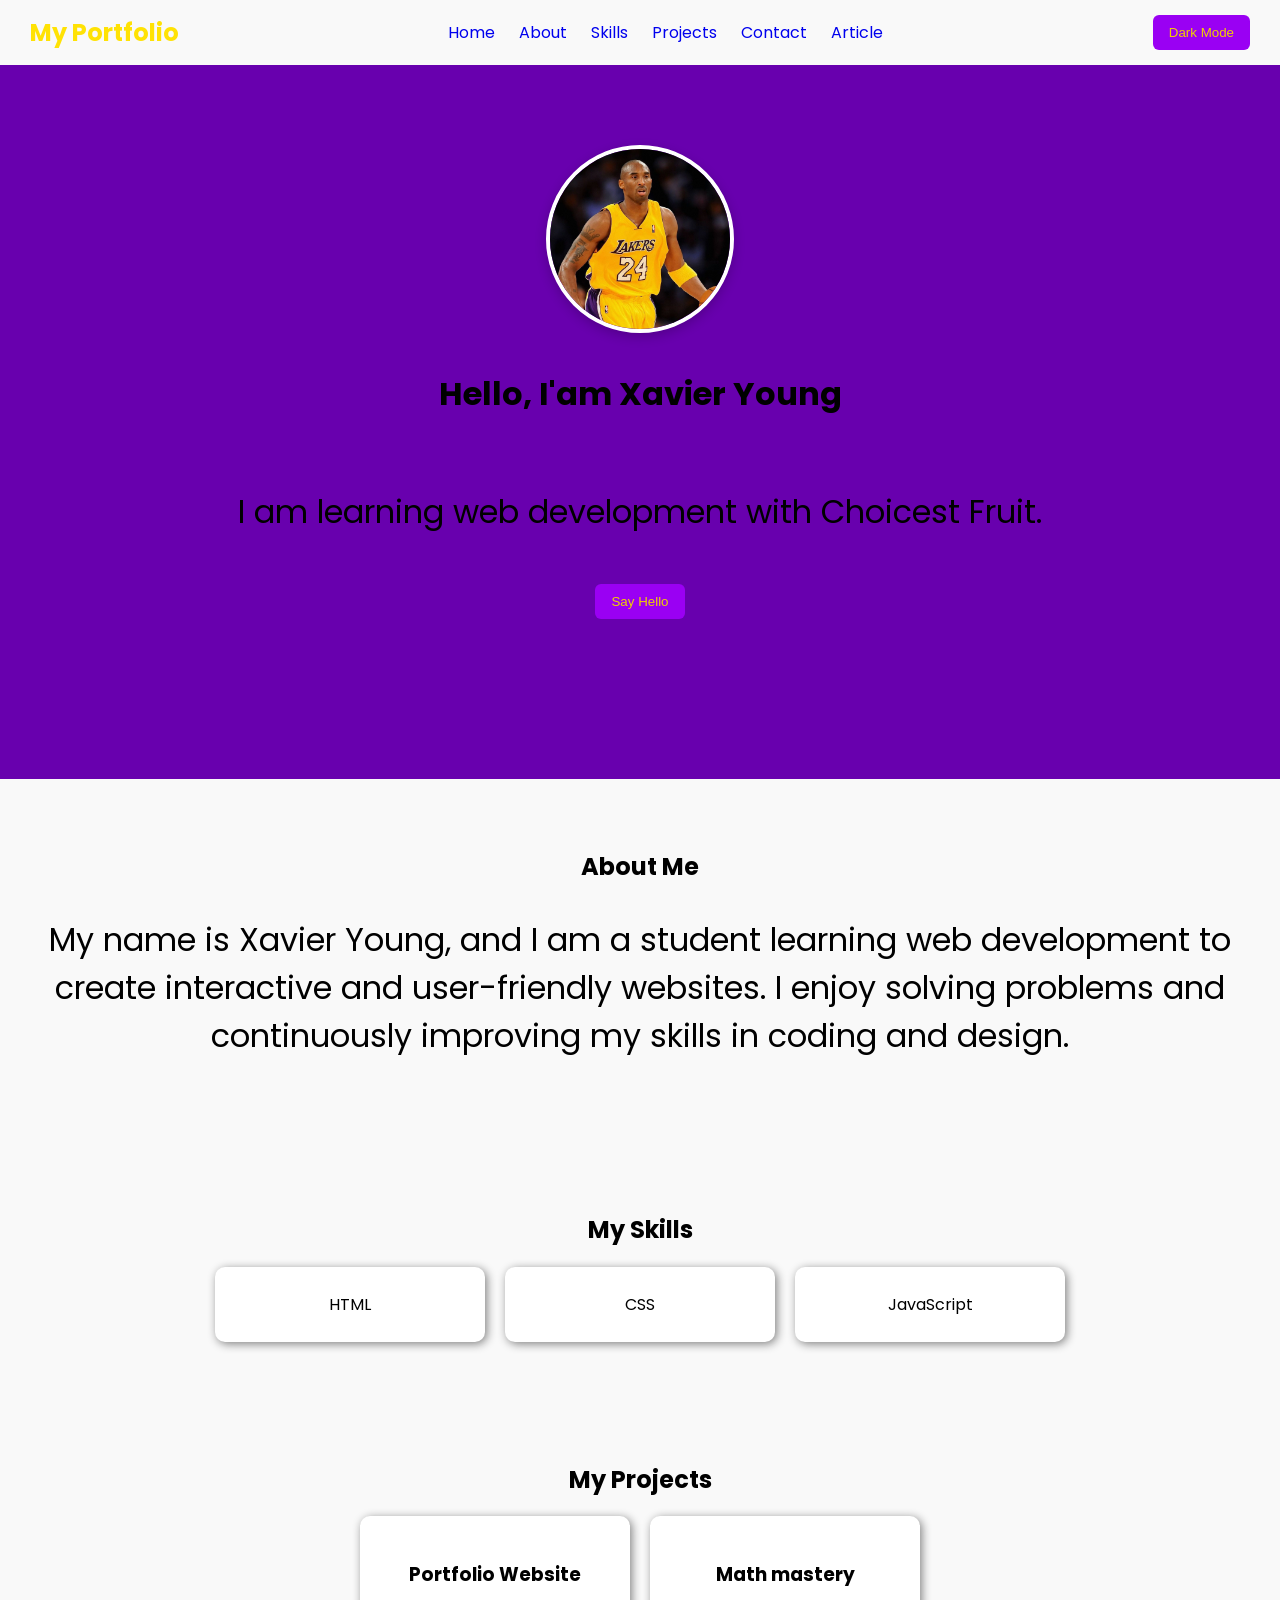
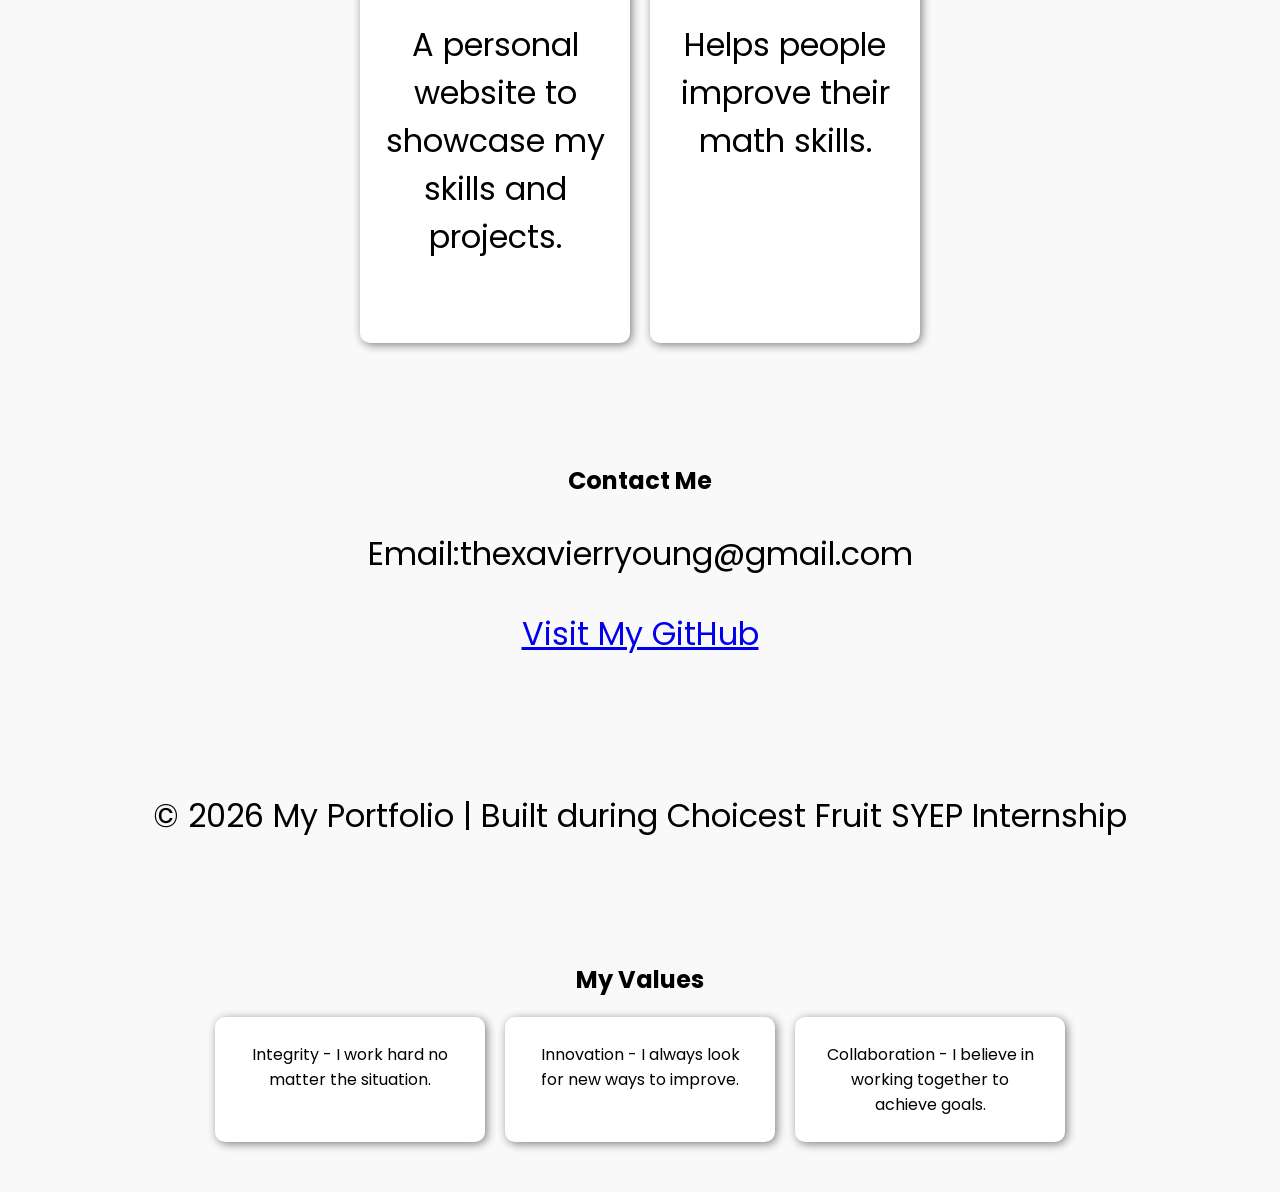
<file: index.html>
<!DOCTYPE html>
<html lang="en">
<head>
  <meta charset="UTF-8" />
  <meta name="viewport" content="width=device-width, initial-scale=1.0" />
  <title>Xavier Young's Portfolio</title>
  <link href="https://fonts.googleapis.com/css2?family=Poppins:wght@300;400;600;700&display=swap" rel="stylesheet">
  <link rel="stylesheet" href="style.v2.css" />
</head>
<body>

  <nav class="navbar">
    <h2 class="logo">My Portfolio</h2>

    <div class="nav-links">
      <a href="#home">Home</a>
      <a href="#about">About</a>
      <a href="#skills">Skills</a>
      <a href="#projects">Projects</a>
      <a href="#contact">Contact</a>
      <a href="article.html">Article</a>
    </div>

    <button id="themeButton">Dark Mode</button>
  </nav>

  <header id="home" class="hero">
    <img src="Kobe.jpg" alt="Profile image" class="profile-image" />
    <h1>Hello, I'am Xavier Young</h1>
    <p>I am learning web development with Choicest Fruit.</p>
    <button id="helloButton">Say Hello</button>
    <p id="message"></p>
  </header>

  <section id="about" class="section">
    <h2>About Me</h2>
    <p>
      My name is Xavier Young, and I am a student learning web development to create interactive and user-friendly websites. I enjoy solving problems and continuously improving my skills in coding and design.
    </p>
  </section>

  <section id="skills" class="section">
    <h2>My Skills</h2>

    <div class="card-container">
      <div class="card">HTML</div>
      <div class="card">CSS</div>
      <div class="card">JavaScript</div>
    </div>
  </section>

  <section id="projects" class="section">
    <h2>My Projects</h2>

    <div class="card-container">
      <div class="project-card">
        <h3>Portfolio Website</h3>
        <p>A personal website to showcase my skills and projects.</p>
        <a href="#">View Project</a>
      </div>

      <div class="project-card">
        <h3>Math mastery</h3>
        <p>Helps people improve their math skills.</p>
        <a href="https://xavieryoung-00.github.io/Math-mastery-/" target="_blank">View Project</a>
      </div>
    </div>
  </section>

  <section id="contact" class="section">
    <h2>Contact Me</h2>
    <p>Email:thexavierryoung@gmail.com </p>
    <p>
      <a href="https://github.com" target="_blank">Visit My GitHub</a>
    </p>
  </section>

  <footer class="footer">
    <p>© 2026 My Portfolio | Built during Choicest Fruit SYEP Internship</p>
  </footer>

  <script src="script.js"></script>
</body> 
<header id="home" class="section">
    <h2>My Values </h2>
    <div class="card-container">
      <div class="card">Integrity - I work hard no matter the situation.</div>
      <div class="card">Innovation - I always look for new ways to improve.</div>
      <div class="card">Collaboration - I believe in working together to achieve goals.</div>
    </div>
  </header>
</file>
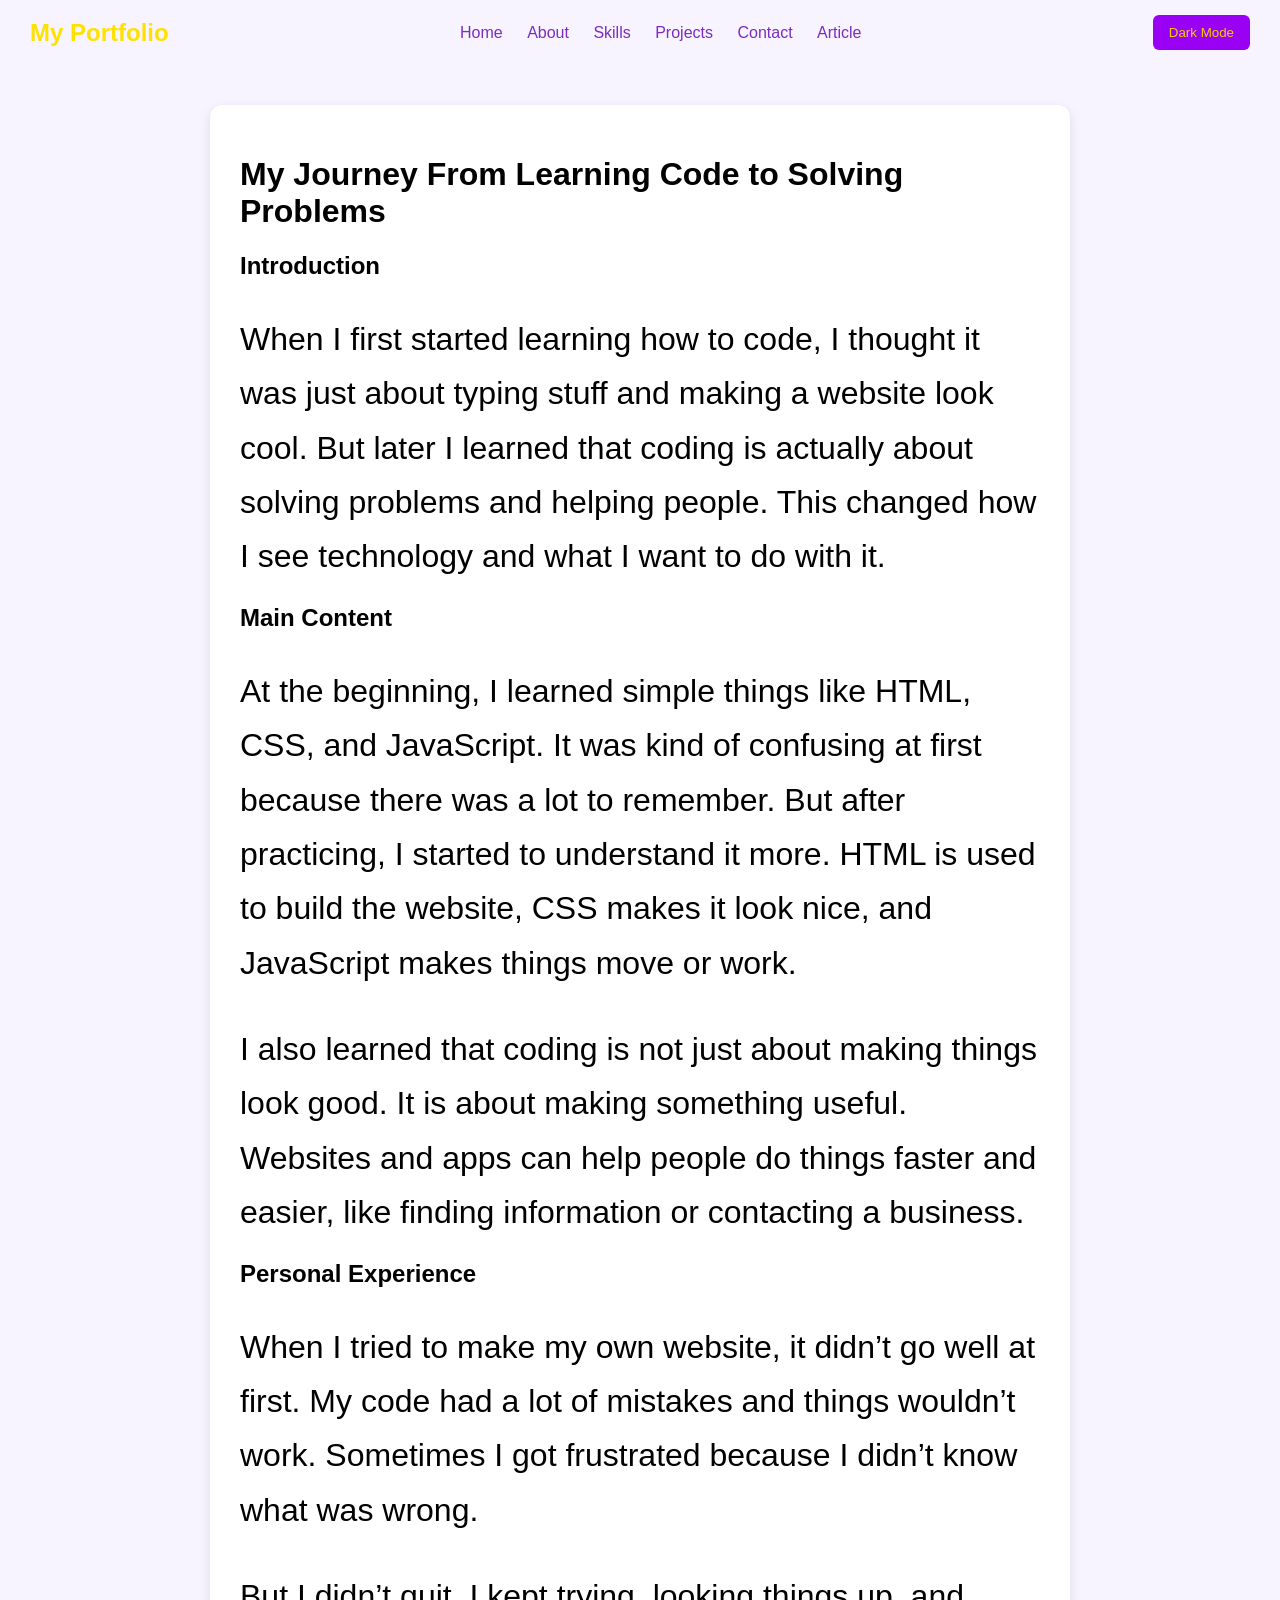
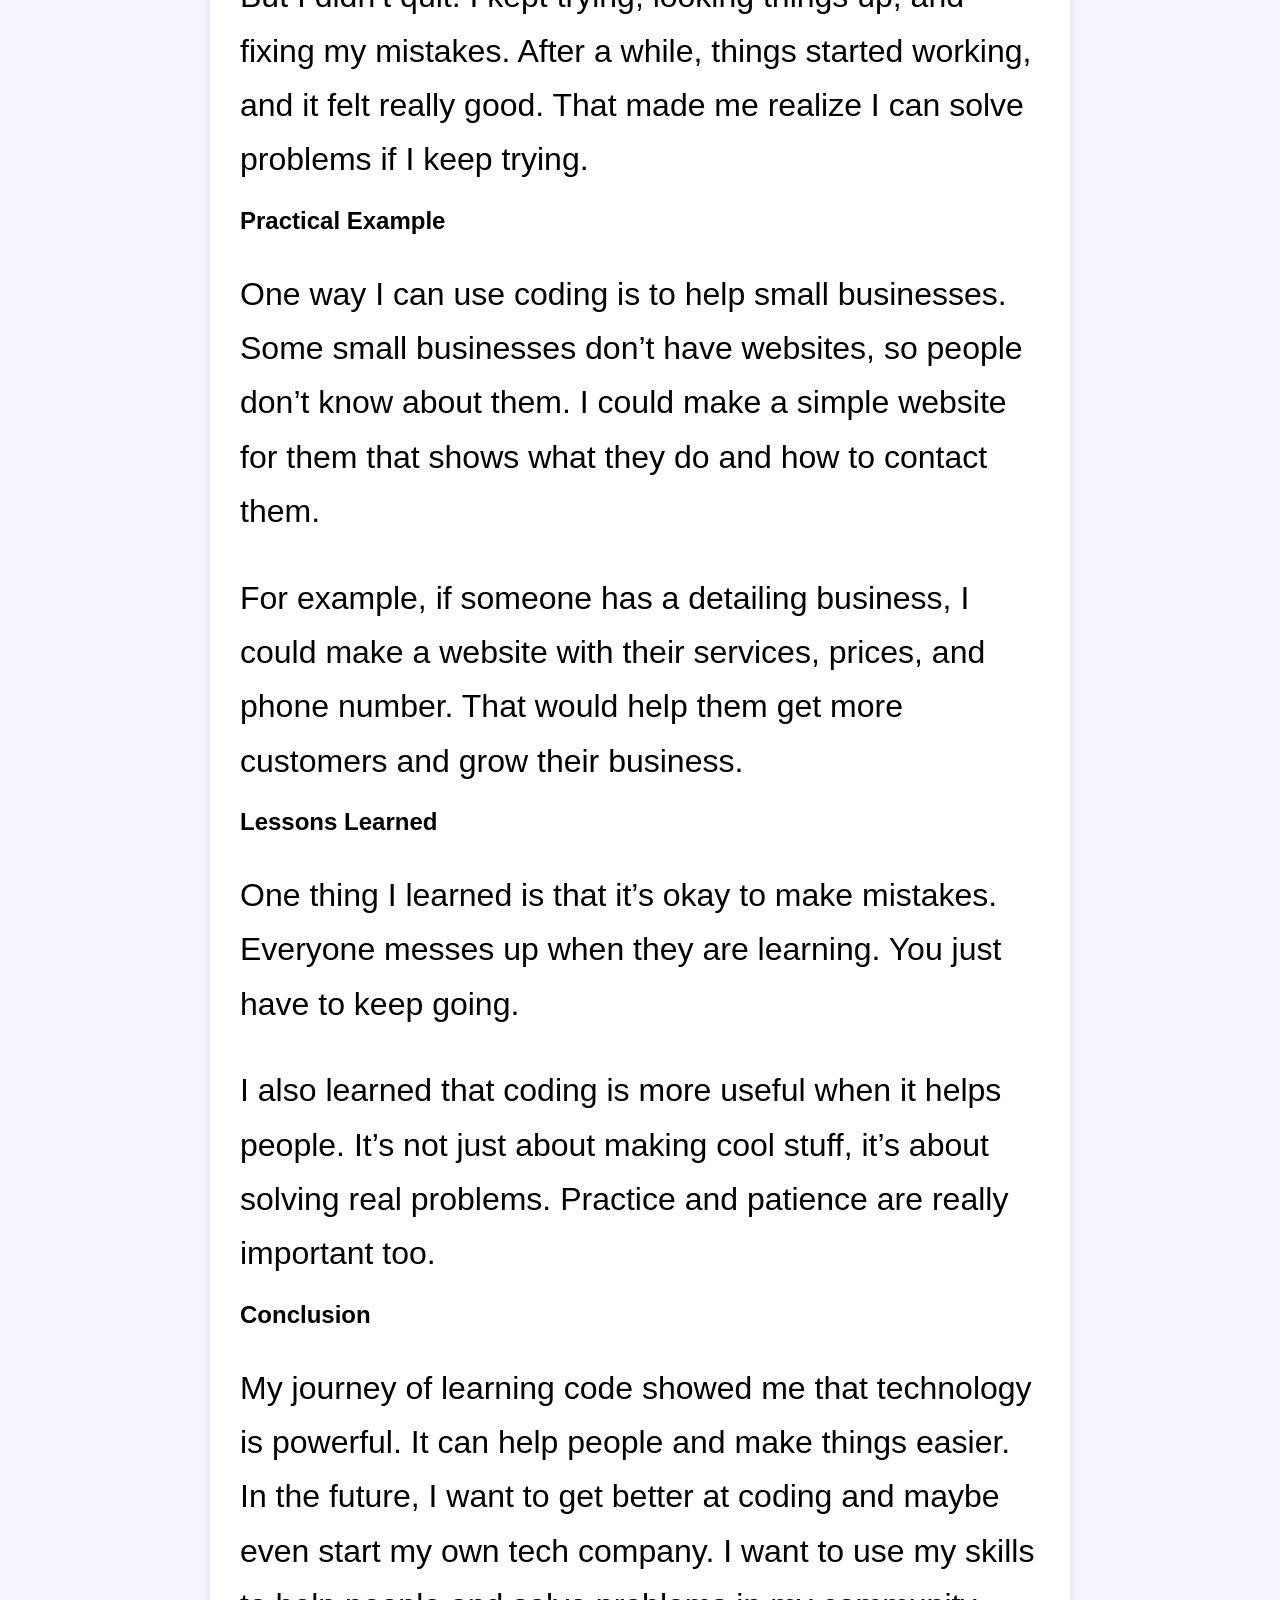
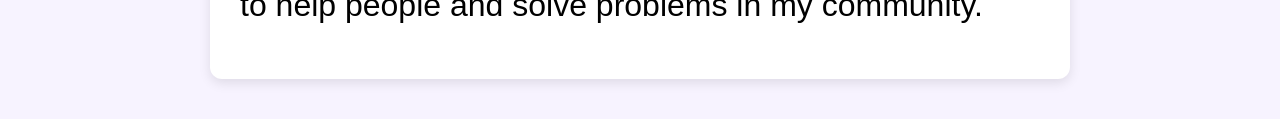
<file: article.html>
<!DOCTYPE html>
<html lang="en">
<head>
  <meta charset="UTF-8" />
  <meta name="viewport" content="width=device-width, initial-scale=1.0" />
  <title>Article | Xavier Young</title>
  <link rel="stylesheet" href="style.css" />
</head>
<body class="article-page">
  <nav class="navbar">
    <h2 class="logo">My Portfolio</h2>

    <div class="nav-links">
      <a href="index.html#home">Home</a>
      <a href="index.html#about">About</a>
      <a href="index.html#skills">Skills</a>
      <a href="index.html#projects">Projects</a>
      <a href="index.html#contact">Contact</a>
      <a href="article.html">Article</a>
    </div>

    <button id="themeButton">Dark Mode</button>
  </nav>

  <main class="article-container">
    <h1>My Journey From Learning Code to Solving Problems</h1>

    <h2>Introduction</h2>
    <p>
      When I first started learning how to code, I thought it was just about typing stuff and making a website look cool. But later I learned that coding is actually about solving problems and helping people. This changed how I see technology and what I want to do with it.
    </p>

    <h2>Main Content</h2>
    <p>
      At the beginning, I learned simple things like HTML, CSS, and JavaScript. It was kind of confusing at first because there was a lot to remember. But after practicing, I started to understand it more. HTML is used to build the website, CSS makes it look nice, and JavaScript makes things move or work.
    </p>
    <p>
      I also learned that coding is not just about making things look good. It is about making something useful. Websites and apps can help people do things faster and easier, like finding information or contacting a business.
    </p>

    <h2>Personal Experience</h2>
    <p>
      When I tried to make my own website, it didn’t go well at first. My code had a lot of mistakes and things wouldn’t work. Sometimes I got frustrated because I didn’t know what was wrong.
    </p>
    <p>
      But I didn’t quit. I kept trying, looking things up, and fixing my mistakes. After a while, things started working, and it felt really good. That made me realize I can solve problems if I keep trying.
    </p>

    <h2>Practical Example</h2>
    <p>
      One way I can use coding is to help small businesses. Some small businesses don’t have websites, so people don’t know about them. I could make a simple website for them that shows what they do and how to contact them.
    </p>
    <p>
      For example, if someone has a detailing business, I could make a website with their services, prices, and phone number. That would help them get more customers and grow their business.
    </p>

    <h2>Lessons Learned</h2>
    <p>
      One thing I learned is that it’s okay to make mistakes. Everyone messes up when they are learning. You just have to keep going.
    </p>
    <p>
      I also learned that coding is more useful when it helps people. It’s not just about making cool stuff, it’s about solving real problems. Practice and patience are really important too.
    </p>

    <h2>Conclusion</h2>
    <p>
      My journey of learning code showed me that technology is powerful. It can help people and make things easier. In the future, I want to get better at coding and maybe even start my own tech company. I want to use my skills to help people and solve problems in my community.
    </p>
  </main>

  <script src="script.js"></script>
</body>
</html>
</file>
<file: style.v2.css>
body {
  margin: 0;
  font-family: 'Poppins', Arial, sans-serif;
  background-color: #f4f4f481;
  color: black;
}

.article-page {
  background-color: #f7f3ff;
  color: black;
}

.article-container {
  max-width: 800px;
  margin: 40px auto;
  padding: 30px;
  background: rgb(157, 0, 255);
  border-radius: 12px;
  box-shadow: 0 4px 12px rgba(0, 0, 0, 0.1);
}

.article-container h1,
.article-container h2 {
  color: #5b0ca8;
}

.article-container p {
  line-height: 1.7;
  margin-bottom: 16px;
}

.navbar {
  display: flex;
  justify-content: space-between;
  align-items: center;
  background: dark rgb(255, 230, 0) ;
  color: rgb(255, 226, 4);
  padding: 15px 30px;
}

.logo {
  margin: 0;
}

.nav-links a {
  color: dark rgb(255, 221, 2)  ;
  text-decoration: none;
  margin: 0 10px;
}

.nav-links a:hover {
  text-decoration: underline;
}

button {
  background: rgb(154, 0, 243);
  color: rgb(240, 208, 0);
  border: none;
  padding: 10px 16px;
  cursor: pointer;
  border-radius: 6px;
}

button:hover {
  background: dark rgb(141, 1, 197) ;
}

.hero {
  text-align: center;
  padding: 80px 20px;
  background: rgb(104, 0, 174);
  display: flex;
  flex-direction: column;
  align-items: center;
  gap: 16px;
}

.profile-image {
  width: 180px;
  height: 180px;
  object-fit: cover;
  border-radius: 50%;
  border: 4px solid #ffffff;
  box-shadow: 0 4px 12px rgba(0, 0, 0, 0.2);
}

.section {
  padding: 50px 30px;
  text-align: center;
}

.card-container {
  display: flex;
  justify-content: center;
  gap: 20px;
  flex-wrap: wrap;
}

.card,
.project-card {
  background: white;
  padding: 25px;
  width: 220px;
  border-radius: 10px;
  box-shadow: 2px 2px 10px gray;
}

.project-card a {
  color: rgb(255, 255, 255);
  font-weight: bold;
}

.footer {
  text-align: center;
  background: dark green ;
  color: rgb(255, 255, 255) (255, 255, 255, 0.469);
  padding: 20px;
}

.dark {
  background-color: rgb(71, 0, 164);
  color: #ffdd00;
}

.dark .hero {
  background-color: #fffafa;
}

.dark .card,
.dark .project-card {
  background-color: #2a004a;
  color: #8800ff;
}

.dark .project-card a {
  color: #9900ff;
}
p{
  font-size: 32px !important;
  color: black;
}
</file>
<file: style.css>
body {
  margin: 0;
  font-family: 'Poppins', Arial, sans-serif;
  background-color: #f4f4f481;
  color: rgb(255, 221, 0);
}

.article-page {
  background-color: #f7f3ff;
  color: black;
}

.article-container {
  max-width: 800px;
  margin: 40px auto;
  padding: 30px;
  background: white;
  border-radius: 12px;
  box-shadow: 0 4px 12px rgba(0, 0, 0, 0.1);
}

.article-container h1,
.article-container h2,
.article-container p {
  color: black;
}

.article-container p {
  line-height: 1.7;
  margin-bottom: 16px;
}	

.navbar {
  display: flex;
  justify-content: space-between;
  align-items: center;
  background: dark rgb(255, 230, 0) ;
  color: #ffe100;
  padding: 15px 30px;
}

.logo {
  margin: 0;
}

.nav-links a {
  color: #7b2cbf;
  text-decoration: none;
  margin: 0 10px;
}

.nav-links a:hover {
  text-decoration: underline;
}

button {
  background: rgb(154, 0, 243);
  color: rgb(240, 208, 0);
  border: none;
  padding: 10px 16px;
  cursor: pointer;
  border-radius: 6px;
}

button:hover {
  background: dark rgb(141, 1, 197) ;
}

.hero {
  text-align: center;
  padding: 80px 20px;
  background: rgb(255, 225, 0);
  display: flex;
  flex-direction: column;
  align-items: center;
  gap: 16px;
}

.profile-image {
  width: 180px;
  height: 180px;
  object-fit: cover;
  border-radius: 50%;
  border: 4px solid #ffffff;
  box-shadow: 0 4px 12px rgba(0, 0, 0, 0.2);
}

.section {
  padding: 50px 30px;
  text-align: center;
}

.card-container {
  display: flex;
  justify-content: center;
  gap: 20px;
  flex-wrap: wrap;
}

.card,
.project-card {
  background: white;
  padding: 25px;
  width: 220px;
  border-radius: 10px;
  box-shadow: 2px 2px 10px gray;
}

.project-card a {
  color: rgb(255, 255, 255);
  font-weight: bold;
}

.footer {
  text-align: center;
  background: dark green ;
  color: rgb(255, 255, 255) (255, 255, 255, 0.469);
  padding: 20px;
}

/* Dark mode */
.dark {
  background-color: rgb(71, 0, 164);
  color: #d8b4fe;
}

.dark .hero {
  background-color: #fffafa;
}

.dark .card,
.dark .project-card {
  background-color: #ffdd00;
  color: #6000c7;
}

.dark .project-card a {
  color: #6400cf;
}
p{
  font-size: 32px;
  font-style:sans-serif;
}
<!DOCTYPE html>
<html>
<head>
  <style>
    body {
      display: flex;
      justify-content: center;
      align-items: center;
      height: 100vh;
      margin: 0;
      background-color: #f5f5f5;
      font-family: Arial, sans-serif;
    }

    .container {
      text-align: center;
    }

    .card {
      background: white;
      padding: 15px 25px;
      margin: 10px;
      border-radius: 10px;
      box-shadow: 0 4px 8px rgba(0,0,0,0.2);
    }
  </style>
</head>

<body>
  <div class="container">
    <header id="home" class="section"></header>

    <div class="card">Work hard and never be lazy</div>
    <div class="card">Never give up on your goals</div>
    <div class="card">Stay positive, even on bad days</div>
  </div>
</body>
</html>
</file>
